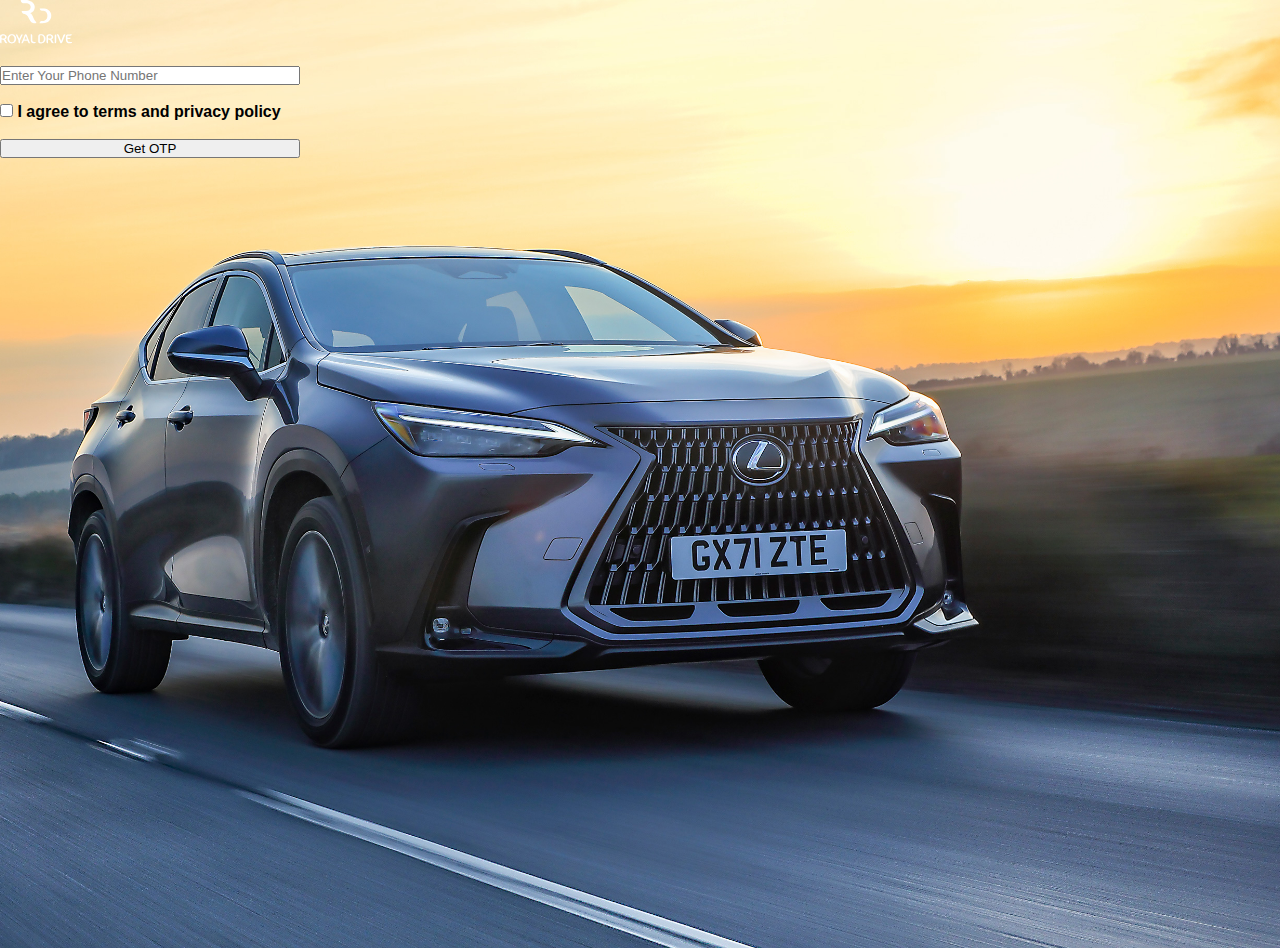
<file: profile.html>
<!DOCTYPE html>
<html lang="en">
<head>
    <meta charset="UTF-8">
    <meta name="viewport" content="width=device-width, initial-scale=1.0">
    <title>Royal Drive</title>
    <link rel="icon" href="IMG/logo.svg" type="image/icon type">
    <link rel="stylesheet" href="style2.css">
    <link href="https://cdn.jsdelivr.net/npm/bootstrap@5.0.2/dist/css/bootstrap.min.css" rel="stylesheet" integrity="sha384-EVSTQN3/azprG1Anm3QDgpJLIm9Nao0Yz1ztcQTwFspd3yD65VohhpuuCOmLASjC" crossorigin="anonymous">
    <link rel="preconnect" href="https://fonts.googleapis.com">
    <link rel="stylesheet" href="https://cdnjs.cloudflare.com/ajax/libs/font-awesome/6.4.2/css/all.min.css" integrity="sha512-z3gLpd7yknf1YoNbCzqRKc4qyor8gaKU1qmn+CShxbuBusANI9QpRohGBreCFkKxLhei6S9CQXFEbbKuqLg0DA==" crossorigin="anonymous" referrerpolicy="no-referrer" />
</head>
<body>
    <header>
            <div class="row bg-dark text-white">
              <div class="col-md-6 p-4 ms-5">
              <a href="index.html"> <img src="IMG/logo.svg" ></a>
            </div>
    </header>
   <main style="height: 100vh;">
    <form>
        <br>

        <div class="form-group row mt-5 ">
          <label for="inputEmail3" class="col-sm-2 col-form-label"></label>
          <div class="col-sm-10 ">
            <input type="number" class="form-control" id="inputEmail3" placeholder="Enter Your Phone Number" style="width: 300px;">
          </div>
        </div>
        <br>
        
        <div class="form-group row">
          <div class="col-sm-2"></div>
          <div class="col-sm-10">
            <div class="form-check ">
              <input class="form-check-input" type="checkbox" id="gridCheck1">
              <label class="form-check-label" for="gridCheck1">
                 <b>I agree to terms and privacy policy</b>
              </label>
            </div>
          </div>
        </div>
        <br>
        <div class="form-group row">
          <div class="col-sm-10 ms-auto">
            <button type="submit" class="btn btn-primary" style="width: 300px;">Get OTP</button>
          </div>
        </div>
      </form>
   </main>
    



    <script src="https://cdn.jsdelivr.net/npm/bootstrap@5.0.2/dist/js/bootstrap.bundle.min.js" integrity="sha384-MrcW6ZMFYlzcLA8Nl+NtUVF0sA7MsXsP1UyJoMp4YLEuNSfAP+JcXn/tWtIaxVXM" crossorigin="anonymous"></script>
    <script src="https://cdn.jsdelivr.net/npm/@popperjs/core@2.9.2/dist/umd/popper.min.js" integrity="sha384-IQsoLXl5PILFhosVNubq5LC7Qb9DXgDA9i+tQ8Zj3iwWAwPtgFTxbJ8NT4GN1R8p" crossorigin="anonymous"></script>
    <script src="https://cdn.jsdelivr.net/npm/bootstrap@5.0.2/dist/js/bootstrap.min.js" integrity="sha384-cVKIPhGWiC2Al4u+LWgxfKTRIcfu0JTxR+EQDz/bgldoEyl4H0zUF0QKbrJ0EcQF" crossorigin="anonymous"></script> 
</body>
</html>
</file>
<file: style2.css>
*{
    margin: 0;
    padding: 0;
    box-sizing: border-box;
    font-family: 'Poppins', sans-serif;
}
body{
    background-image: url(IMG/Lexus-NX.jpg);
    background-repeat: no-repeat;
    background-size: cover;
    background-position: center;
}
</file>
